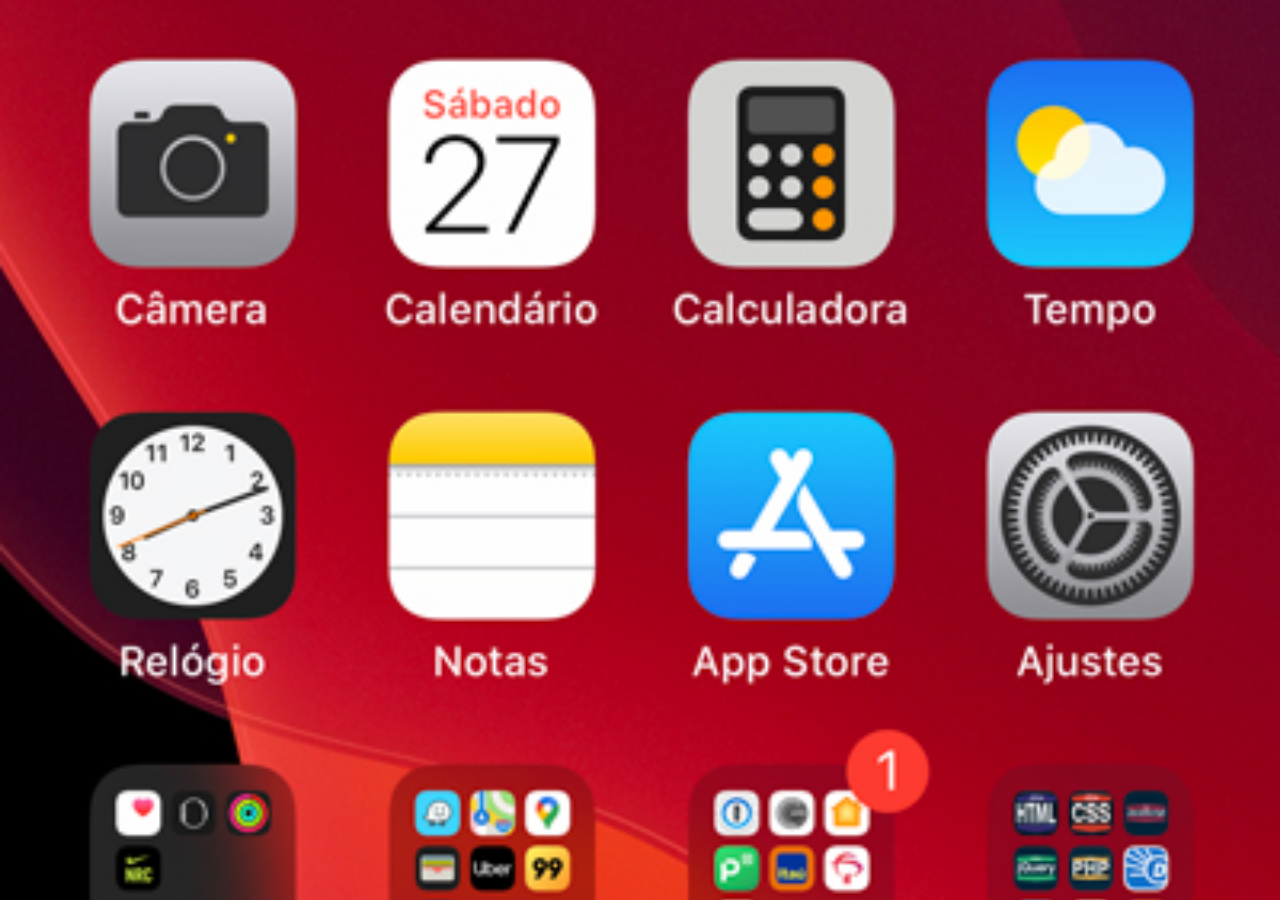
<file: home.html>
<!DOCTYPE html>
<html lang="pt-br">
<head>
    <meta charset="UTF-8">
    <meta name="viewport" content="width=device-width, initial-scale=1.0">
    <title>home</title>
</head>
<style>
    *{
        margin: 0px;
        padding: 0px;
    }

    body{
        width: 100vw;
        height: 100vh;
        background: black url('pacote-d013/imagens/tela-home.jpg') no-repeat top center;
        background-size: cover;
    } 
</style>
<body>
    
</body>
</html>
</file>
